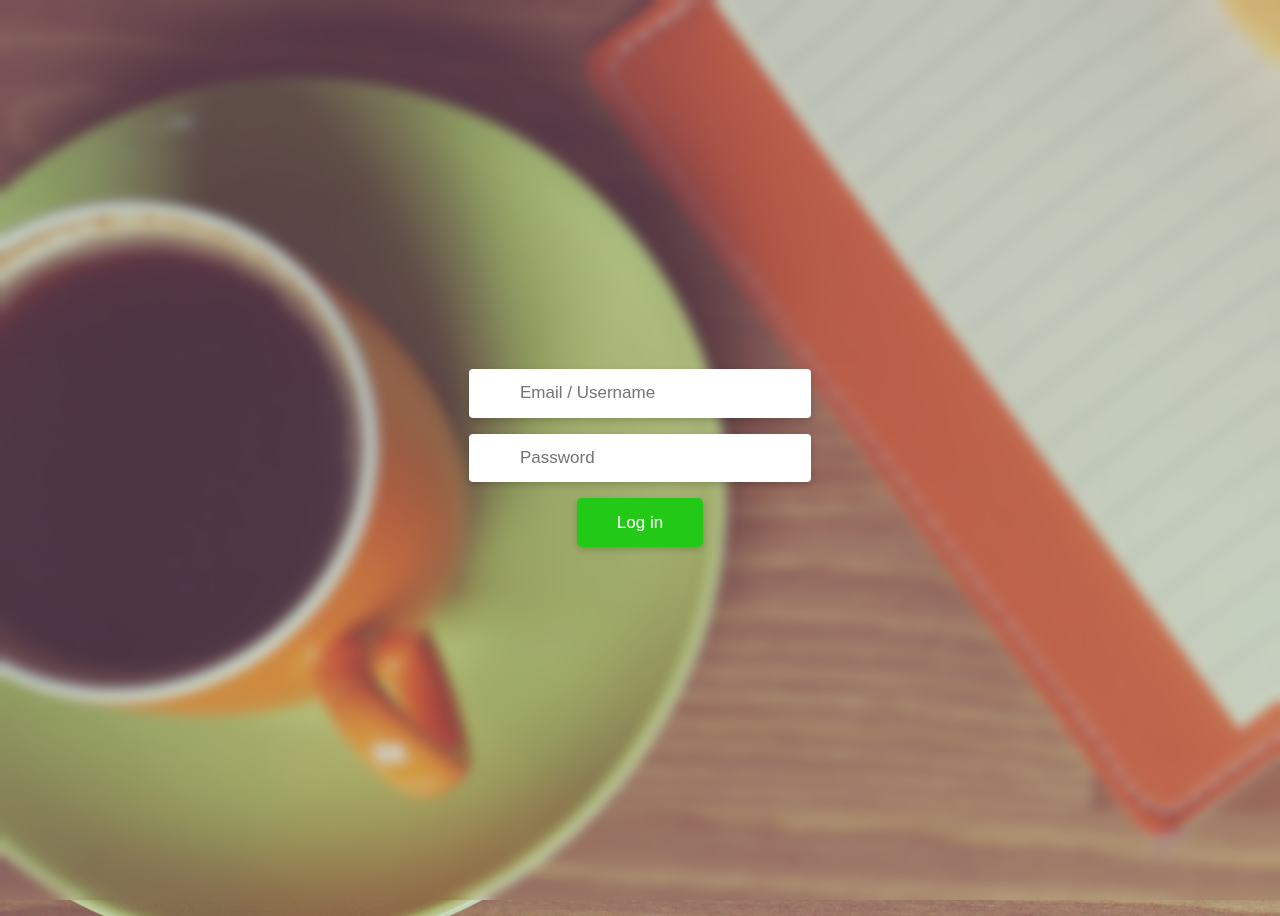
<file: index.html>
<!DOCTYPE html>
<html lang="en">
  <head>
    <meta charset="UTF-8" />
    <meta name="viewport" content="width=device-width, initial-scale=1.0" />
    <title>Login Page</title>
    <link rel="stylesheet" href="styles.css" />
  </head>
  <body>
    <div class="blur-overlay"></div>
    <form>
      <div class="form-field">
        <input type="email" placeholder="Email / Username" required />
      </div>
      <div class="form-field">
        <input type="password" placeholder="Password" required />
      </div>
      <div class="form-field">
        <button class="button" type="submit">Log in</button>
      </div>
    </form>
    <script src="scripts/main.js"></script>
  </body>
</html>
</file>
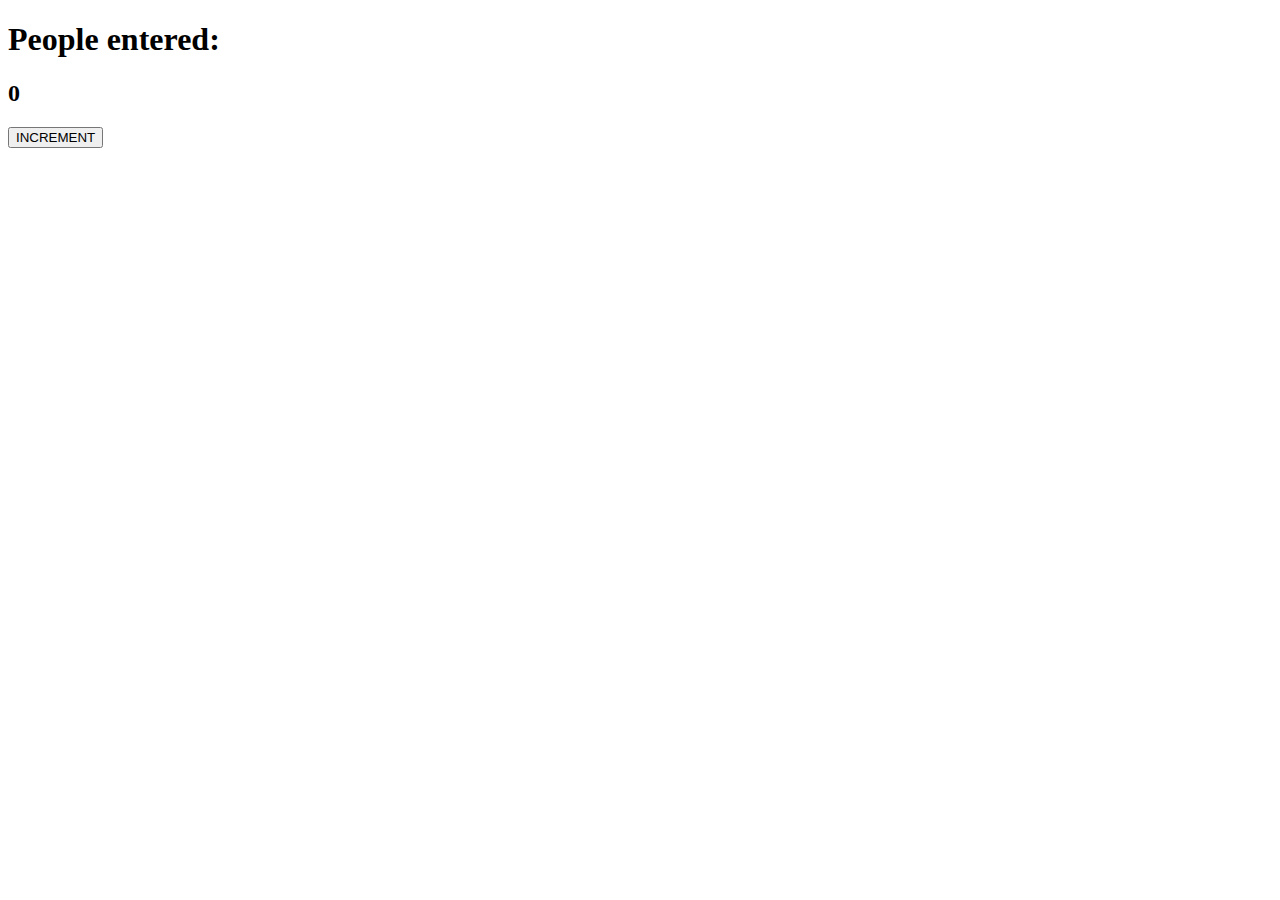
<file: scripts/script2/index.html>
<!DOCTYPE html>
<html lang="en">
<head>
    <meta charset="UTF-8">
    <meta name="viewport" content="width=device-width, initial-scale=1.0">
    <title>Document</title>
</head>
<body>
    <h1>People entered:</h1>
    <h2 id="count-el">0</h2>

<button id="increment-btn" onclick="increment()">INCREMENT</button>
    <script src="script.js"></script>
</body>
</html>
</file>
<file: styles.css>
.form-field {
    font-family: sans-serif;
    
    
    
}

body {
    background-image: url(images/background.jpg);
    min-height: 100vh;
    display: flex;
    justify-content: center;
}

form {
    display: flex;
    flex-direction: column;
    justify-content: center;
    align-items: center;
}

.button {
        outline: none;
            border: none;
            cursor: pointer;
            display: inline-block;
            margin: 0 auto;
            padding: 0.9rem 2.5rem;
            text-align: center;
            background-color: #23c917;
            color: #fff;
            border-radius: 5px;
            box-shadow: 0px 3px 6px rgba(0, 0, 0, 0.16);
            font-size: 17px

}

input {
    font-family: inherit;
        width: 100%;
        outline: none;
        background-color: #fff;
        border-radius: 4px;
        border: none;
        display: block;
        padding: 0.9rem 0.7rem;
        box-shadow: 0px 3px 6px rgba(0, 0, 0, 0.16);
        font-size: 17px;
        color: #4A4A4A;
        text-indent: 40px;
        margin-bottom: 1rem;
        width: 20rem;
}

.blur-overlay {
    width: 100%;
    height: 100%;
    position: absolute;
    top: 0;
    left: 0;
    backdrop-filter: blur(6px);
    /* Adjust the blur value as needed */
    background-color: rgba(255, 255, 255, 0);
    /* Adjust the color and transparency as needed */
    z-index: -2;
}
</file>
